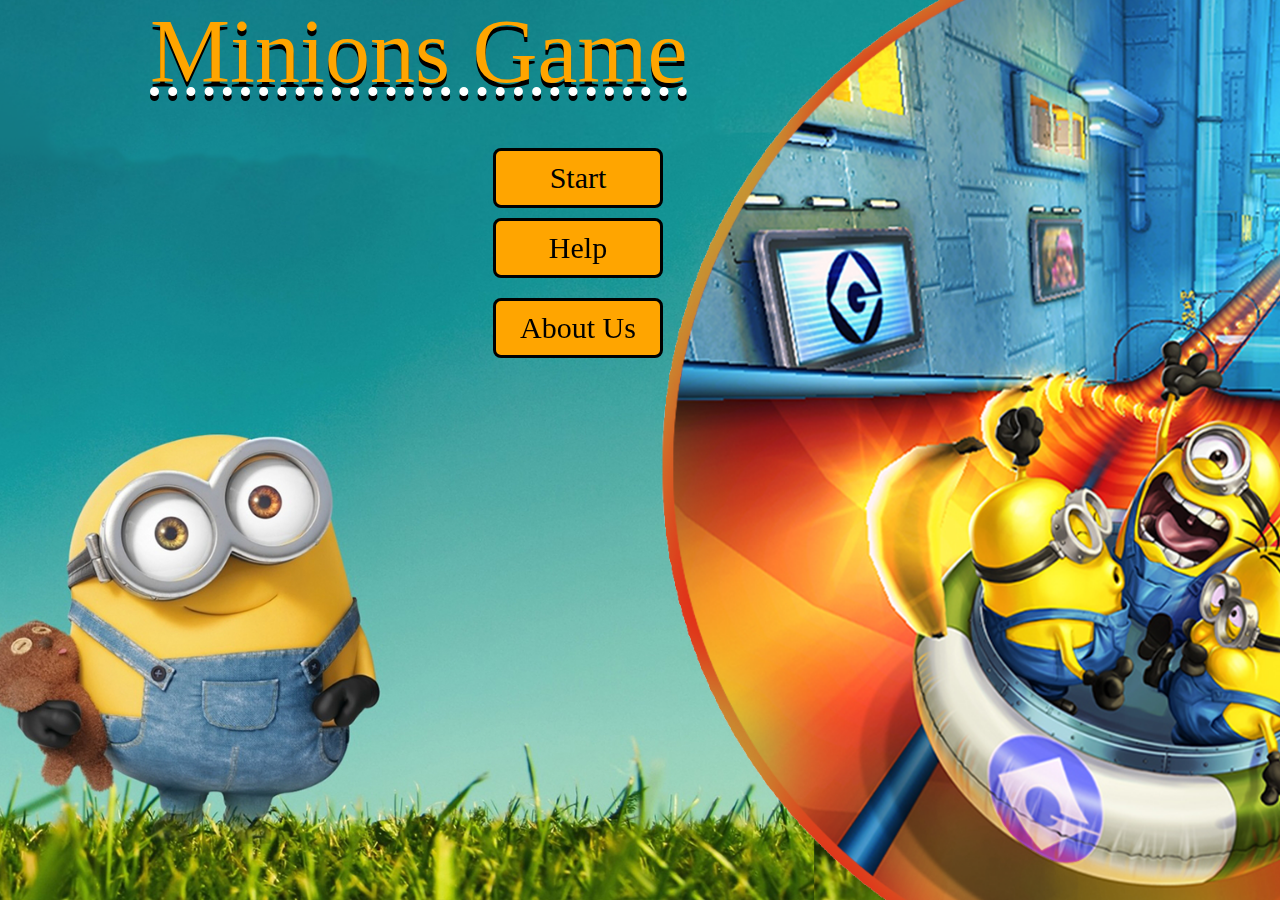
<file: index.html>
<html>
  <head>
    <link rel="stylesheet" href="Styles/threepages.css" />
  </head>
  <header>
    Minions Game
  </header>

  <body>
    <audio
      src="Sounds/sabek.mp3"
      controls=""
      autoplay=""
      loop="true"
      hidden="true"
    ></audio>
    <button class="button startbtn">Start</button>
    <button class="button helpbtn">Help</button>
    <button class="button setbtn">About Us</button>

    <script src="JavaScript/jquery.js"></script>
    <script type="text/javascript" src="JavaScript/threepages.js"></script>
  </body>
</html>
</file>
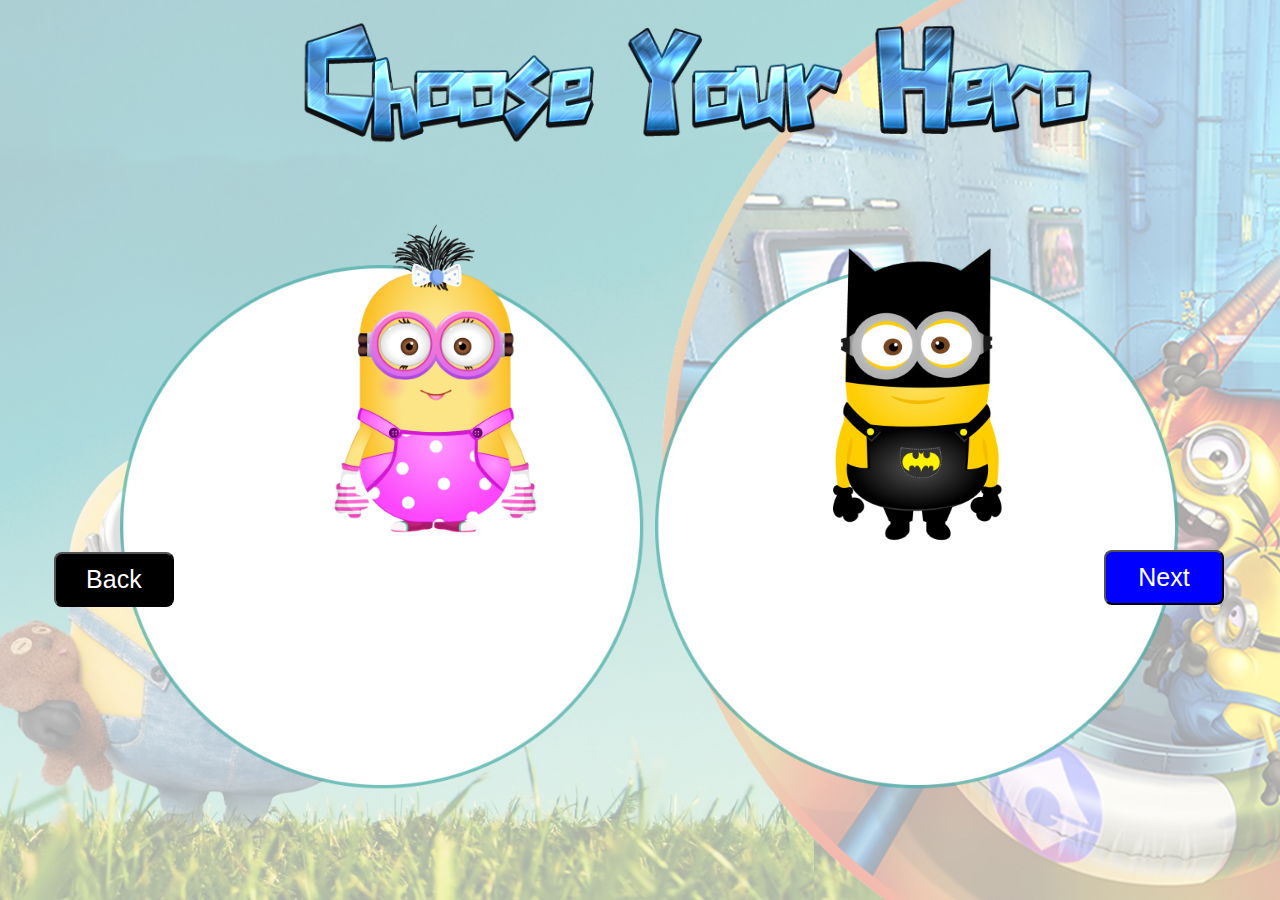
<file: Html/characters.html>
<html>
  <head>
    <link rel="stylesheet" href="../Styles/threepages.css" />
  </head>
  <header></header>

  <body class="charbody">
    <audio
      src="../Sounds/main track.mp3"
      controls=""
      autoplay=""
      loop="true"
      hidden="true"
    ></audio>
    <img id="choosehero" src="../Images/choose your hero.png" />
    <img id="hero1" src="../Images/hero1.png" />
    <img id="hero2" src="../Images/miniongirl.png" />

    <button class="nextbtn2">Next</button>
    <button class="backbtn2">Back</button>

    <script src="../JavaScript/jquery.js"></script>
    <script type="text/javascript" src="../JavaScript/threepages.js"></script>
  </body>
</html>
</file>
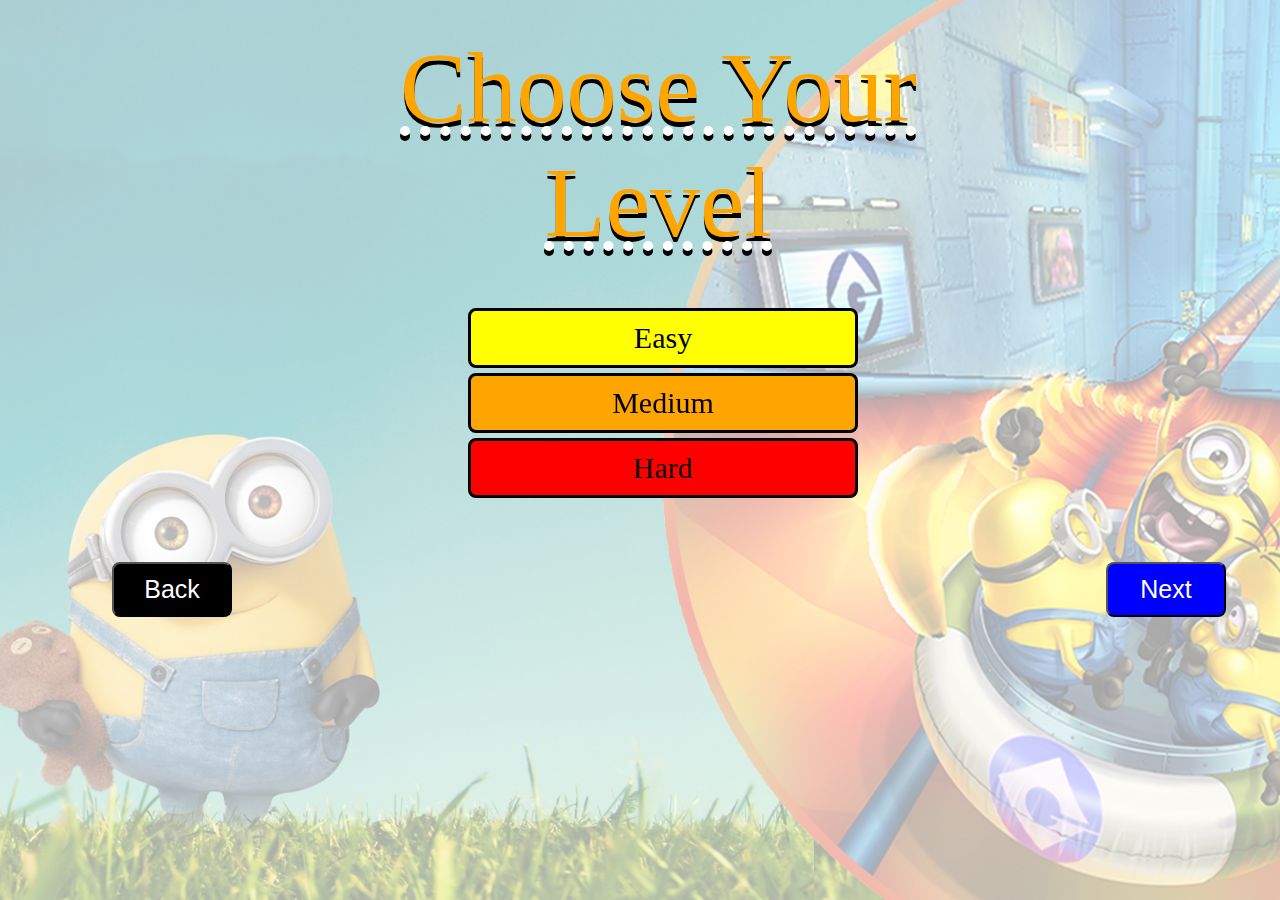
<file: Html/chooseLevel.html>
<html>
  <head>
    <link rel="stylesheet" href="../Styles/threepages.css" />
  </head>
  <header id="levelspage">
    Choose Your <br />
    Level
  </header>

  <body class="levelpage">
    <audio
      src="../Sounds/main track.mp3"
      controls=""
      autoplay=""
      loop="true"
      hidden="true"
    ></audio>
    <button class="button level1btn">Easy</button>
    <button class="button level2btn">Medium</button>
    <button class="button level3btn">Hard</button>
    <button class=" backbtn">Back</button>
    <button class=" nextbtn">Next</button>
    <script src="../JavaScript/jquery.js"></script>
    <script type="text/javascript" src="../JavaScript/threepages.js"></script>
  </body>
</html>
</file>
<file: Styles/threepages.css>
header {
  text-align: center;
  font-family: "Impact";
  font-style: normal;
  color: orange;
  font-size: 90px;
  position: fixed;
  text-decoration: underline dotted white;
  text-shadow: 0 5px black;
  left: 150px;
  top: 0px;
}
#choosehero {
  position: relative;
  left: 290;
  width: 800;
  top: -180;
}

body {
  position: fixed;
  background-image: url("../Images/pq.png");

  background-position: center; /* Center the image */
  background-repeat: no-repeat;
  background-size: cover;
  height: 200px;
  background-attachment: fixed;
}
.modal {
  display: none; /* Hidden by default */
  position: fixed; /* Stay in place */
  z-index: 1; /* Sit on top */
  padding-top: 100px; /* Location of the box */
  left: 0;
  top: 0;
  width: 100%; /* Full width */
  height: 100%; /* Full height */
  overflow: auto; /* Enable scroll if needed */
  background-color: rgb(0, 0, 0); /* Fallback color */
  background-color: rgba(0, 0, 0, 0.4); /* Black w/ opacity */
}


.modal-content {
  background-color:white;
  margin: auto;
  padding: 20px;
  border: 5px solid orangered;
  width: 80%;
}
.modal-content2 {
  background-color:rgb(72, 124, 156);
  margin: auto;
  padding: 20px;
  border: 5px solid rgb(60, 8, 201);
  width: 80%;
}
.close {
  color: black;
  background-color:white;
  float: right;
  font-size: 50px;
  font-weight: bold;
}

.close:hover,
.close:focus {
  color: #000;
  text-decoration: none;
  cursor: pointer;
}
#helpinsurtuction {
  font-size: 40px;
  font-family: fantasy;
  color: orangered;
}

#aboutus {
  font-size: 40px;
  text-align: center;
  font-family: fantasy;
  color: rgb(15, 38, 136);
}
#helpinsurtuction2 {
  font-size: 28px;
  font-family: "Trebuchet MS", "Lucida Sans Unicode", "Lucida Grande",
    "Lucida Sans", Arial, sans-serif;
}
.charbody {
  position: fixed;
  background-image: url("../Images/bg2.jpg");

  background-position: center; /* Center the image */
  background-repeat: no-repeat;
  background-size: cover;
  height: 200px;
  background-attachment: fixed;
}
.levelpage {
  background-image: url("../Images/bg3.jpg");
  background-attachment: fixed;
}

.button {
  text-align: center;
  font-family: "Impact";
  border: 3px solid black;
  background-color: orange;
  color: black;
  cursor: pointer;
  position: absolute;
  left: 485px;
  top: 90px;
  font-size: 30px;
  display: inline-block;
  border-radius: 8px;

  min-width: 170px;
  min-height: 60px;
}
.startbtn {
  margin-top: 50;
}
.setbtn {
  margin-top: 200;
}
.helpbtn {
  margin-top: 120;
}

.level1btn {
  background-color: yellow;
  position: relative;
  left: 460px;
  top: 300px;
  min-width: 390px;
}

.level2btn {
  background-color: orange;
  margin-top: 85;
  position: absolute;
  left: 460px;
  top: 280px;
  min-width: 390px;
}
.level3btn {
  background-color: red;
  position: absolute;
  left: 460px;
  top: 430px;
  min-width: 390px;
}

.exitbtn {
  position: relative;
  left: 25px;
  top: 550px;
  width: 120px;
  height: 55px;
  border-radius: 8px;
  color: white;
  font-size: 25px;
  background-color: red;
  position: fixed;
}
#levelspage {
  font-size: 100px;
  left: 400px;
  top: 30px;
}
.backbtn {
  position: relative;
  left: -290px;
  top: 550px;
  width: 120px;
  height: 55px;
  border-radius: 8px;
  color: white;
  font-size: 25px;
  background-color: black;
}

.backbtn2 {
  position: relative;
  left: -1050px;
  top: 260px;
  width: 120px;
  height: 55px;
  border-radius: 8px;
  color: white;
  font-size: 25px;
  background-color: black;
}
.nextbtn {
  position: relative;
  left: 580px;
  top: 550px;
  width: 120px;
  height: 55px;
  border-radius: 8px;
  color: white;
  font-size: 25px;
  background-color: blue;
}

.nextbtn2 {
  position: relative;
  left: 1s00px;
  top: 550px;
  width: 120px;
  height: 55px;
  border-radius: 8px;
  color: white;
  font-size: 25px;
  background-color: blue;
  position: fixed;
}

#hero1 {
  width: 10 px;
  height: 300px;
  left: 825px;
  bottom: -340px;
  position: absolute;
}
#hero2 {
  width: 50 px;
  height: 320px;
  position: relative;
  left: -520px;
  bottom: -210px;
}
#helpPage {
  background-color: white;
  background-image: none;
}

h1 {
  background-image: none;
}
#scoreboard {
  position: "sticky";
  top: 0;
  right: 0;
  left: 0;
  background-color: "red";
  /* bottom: 5; */
}
</file>
